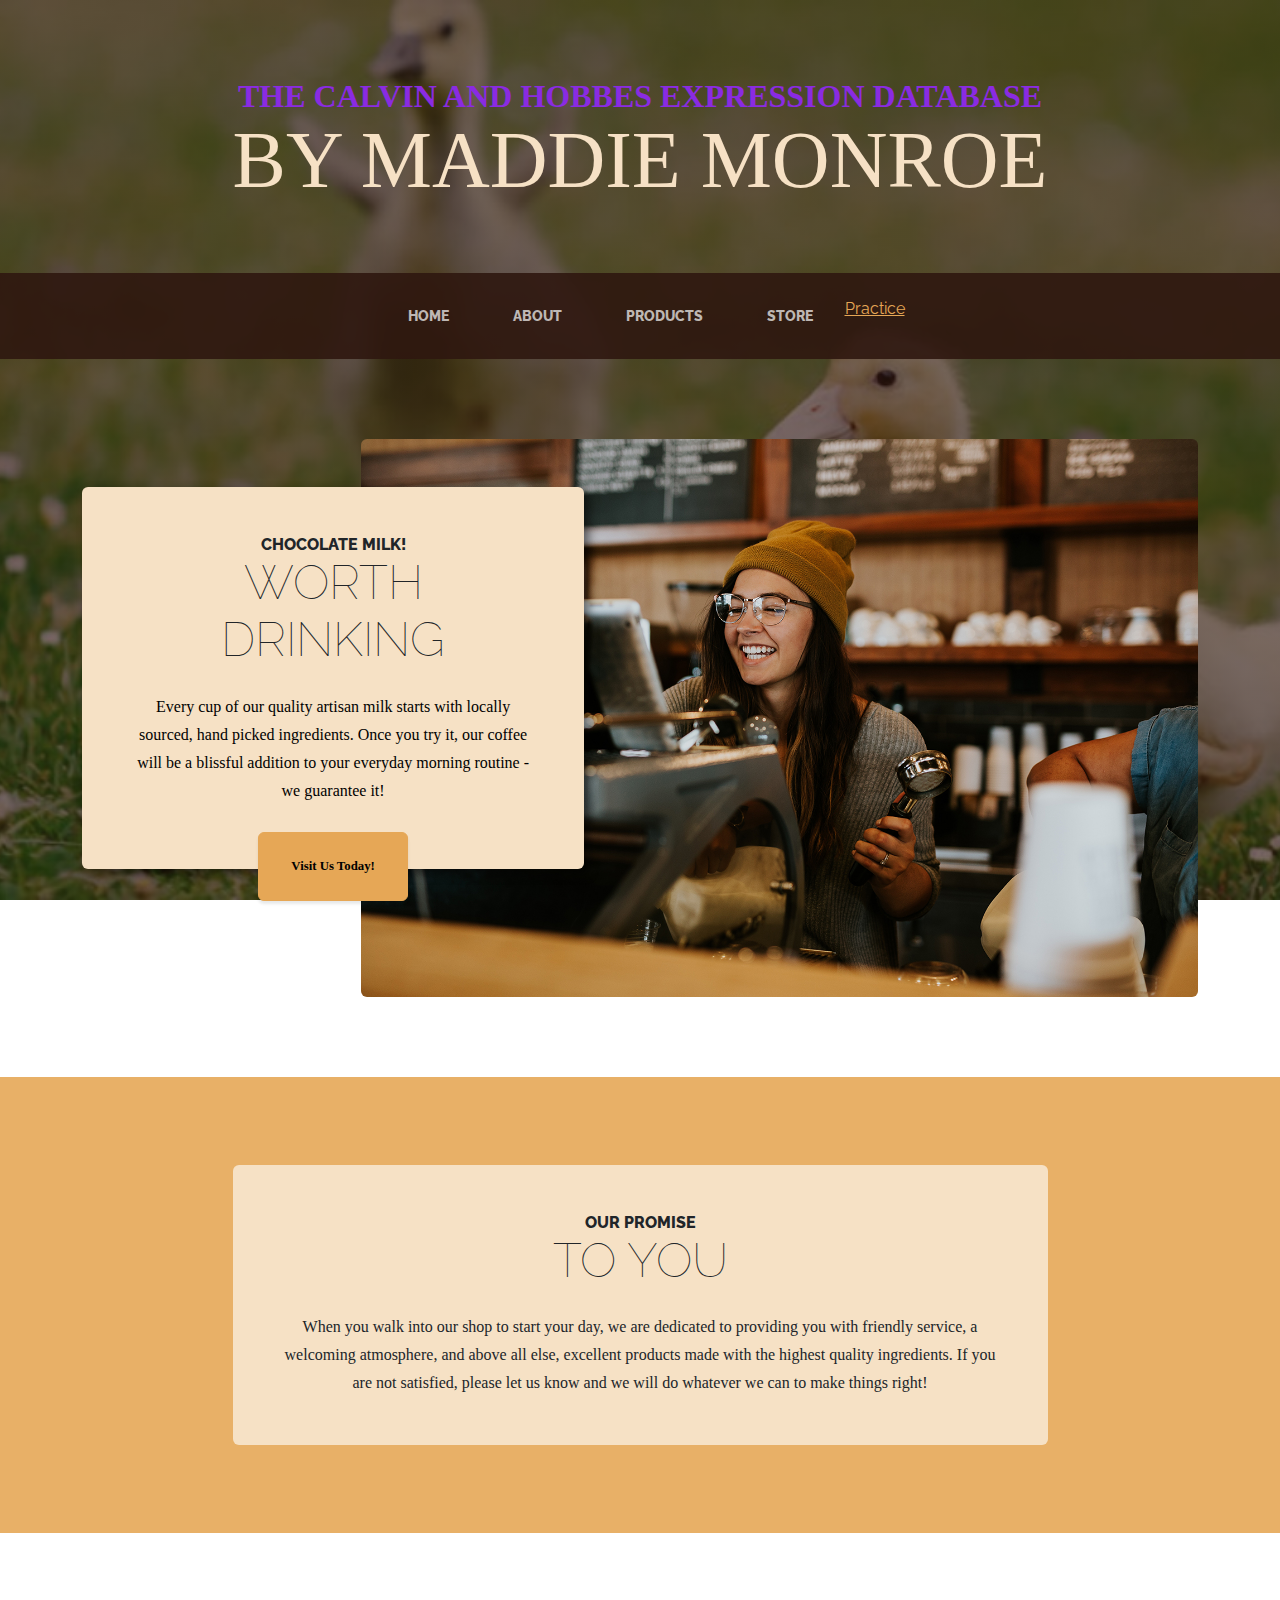
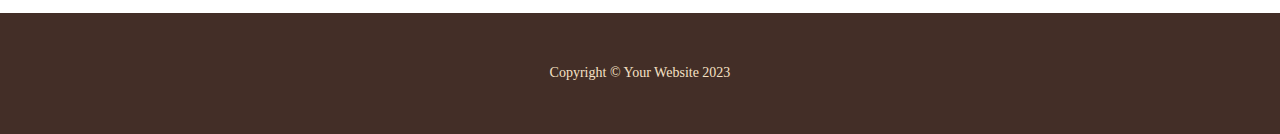
<file: index.html>
<!DOCTYPE html>
<html lang="en">
    <head>
        <meta charset="utf-8" />
        <meta name="viewport" content="width=device-width, initial-scale=1, shrink-to-fit=no" />
        <meta name="description" content="" />
        <meta name="author" content="" />
        <title>Calvin and Hobbes</title>
        <link rel="icon" type="image/x-icon" href="assets/favicon.ico" />
        <!-- Google fonts-->
        <link href="https://fonts.googleapis.com/css?family=Raleway:100,100i,200,200i,300,300i,400,400i,500,500i,600,600i,700,700i,800,800i,900,900i" rel="stylesheet" />
        <link href="https://fonts.googleapis.com/css?family=Lora:400,400i,700,700i" rel="stylesheet" />
        <!-- Core theme CSS (includes Bootstrap)-->
        <link href="css/styles.css" rel="stylesheet" />
        <link rel="stylesheet" href="css/mystyles.css">
    </head>
    <body>
        <header>
            <h1 class="site-heading text-center text-faded d-none d-lg-block">
                <span class="site-heading-upper text-primary mb-3">The Calvin and Hobbes Expression Database</span>
                <span class="site-heading-lower">By Maddie Monroe</span>
            </h1>
        </header>
        <!-- Navigation-->
        <nav class="navbar navbar-expand-lg navbar-dark py-lg-4" id="mainNav">
            <div class="container">
                <a class="navbar-brand text-uppercase fw-bold d-lg-none" href="index.html">Start Bootstrap</a>
                <button class="navbar-toggler" type="button" data-bs-toggle="collapse" data-bs-target="#navbarSupportedContent" aria-controls="navbarSupportedContent" aria-expanded="false" aria-label="Toggle navigation"><span class="navbar-toggler-icon"></span></button>
                <div class="collapse navbar-collapse" id="navbarSupportedContent">
                    <ul class="navbar-nav mx-auto">
                        <li class="nav-item px-lg-4"><a class="nav-link text-uppercase" href="index.html">Home</a></li>
                        <li class="nav-item px-lg-4"><a class="nav-link text-uppercase" href="webdev/index 12.47.05 PM.html">About</a></li>
                        <li class="nav-item px-lg-4"><a class="nav-link text-uppercase" href="products.html">Products</a></li>
                        <li class="nav-item px-lg-4"><a class="nav-link text-uppercase" href="store.html">Store</a></li>
                   <a href="webdev/html folder/practice.html">Practice</a>
                    </ul>
                </div>
            </div>
        </nav>
        <section class="page-section clearfix">
            <div class="container">
                <div class="intro">
                    <img class="intro-img img-fluid mb-3 mb-lg-0 rounded" src="assets/img/intro.jpg" alt="..." />
                    <div class="intro-text left-0 text-center bg-faded p-5 rounded">
                        <h2 class="section-heading mb-4">
                            <span class="section-heading-upper">Chocolate Milk!</span>
                            <span class="section-heading-lower">Worth Drinking</span>
                        </h2>
                        <p class="mb-3 notyellow">Every cup of our quality artisan milk starts with locally sourced, hand picked ingredients. Once you try it, our coffee will be a blissful addition to your everyday morning routine - we guarantee it!</p>
                        <div class="intro-button mx-auto"><a class="btn btn-primary btn-xl" href="#!">Visit Us Today!</a></div>
                    </div>
                </div>
            </div>
        </section>
        <section class="page-section cta">
            <div class="container">
                <div class="row">
                    <div class="col-xl-9 mx-auto">
                        <div class="cta-inner bg-faded text-center rounded">
                            <h2 class="section-heading mb-4">
                                <span class="section-heading-upper">Our Promise</span>
                                <span class="section-heading-lower">To You</span>
                            </h2>
                            <p class="mb-0">When you walk into our shop to start your day, we are dedicated to providing you with friendly service, a welcoming atmosphere, and above all else, excellent products made with the highest quality ingredients. If you are not satisfied, please let us know and we will do whatever we can to make things right!</p>
                        </div>
                    </div>
                </div>
            </div>
        </section>
        <footer class="footer text-faded text-center py-5">
            <div class="container"><p class="m-0 small">Copyright &copy; Your Website 2023</p></div>
        </footer>
        <!-- Bootstrap core JS-->
        <script src="https://cdn.jsdelivr.net/npm/bootstrap@5.2.3/dist/js/bootstrap.bundle.min.js"></script>
        <!-- Core theme JS-->
        <script src="js/scripts.js"></script>
    </body>
</html>
</file>
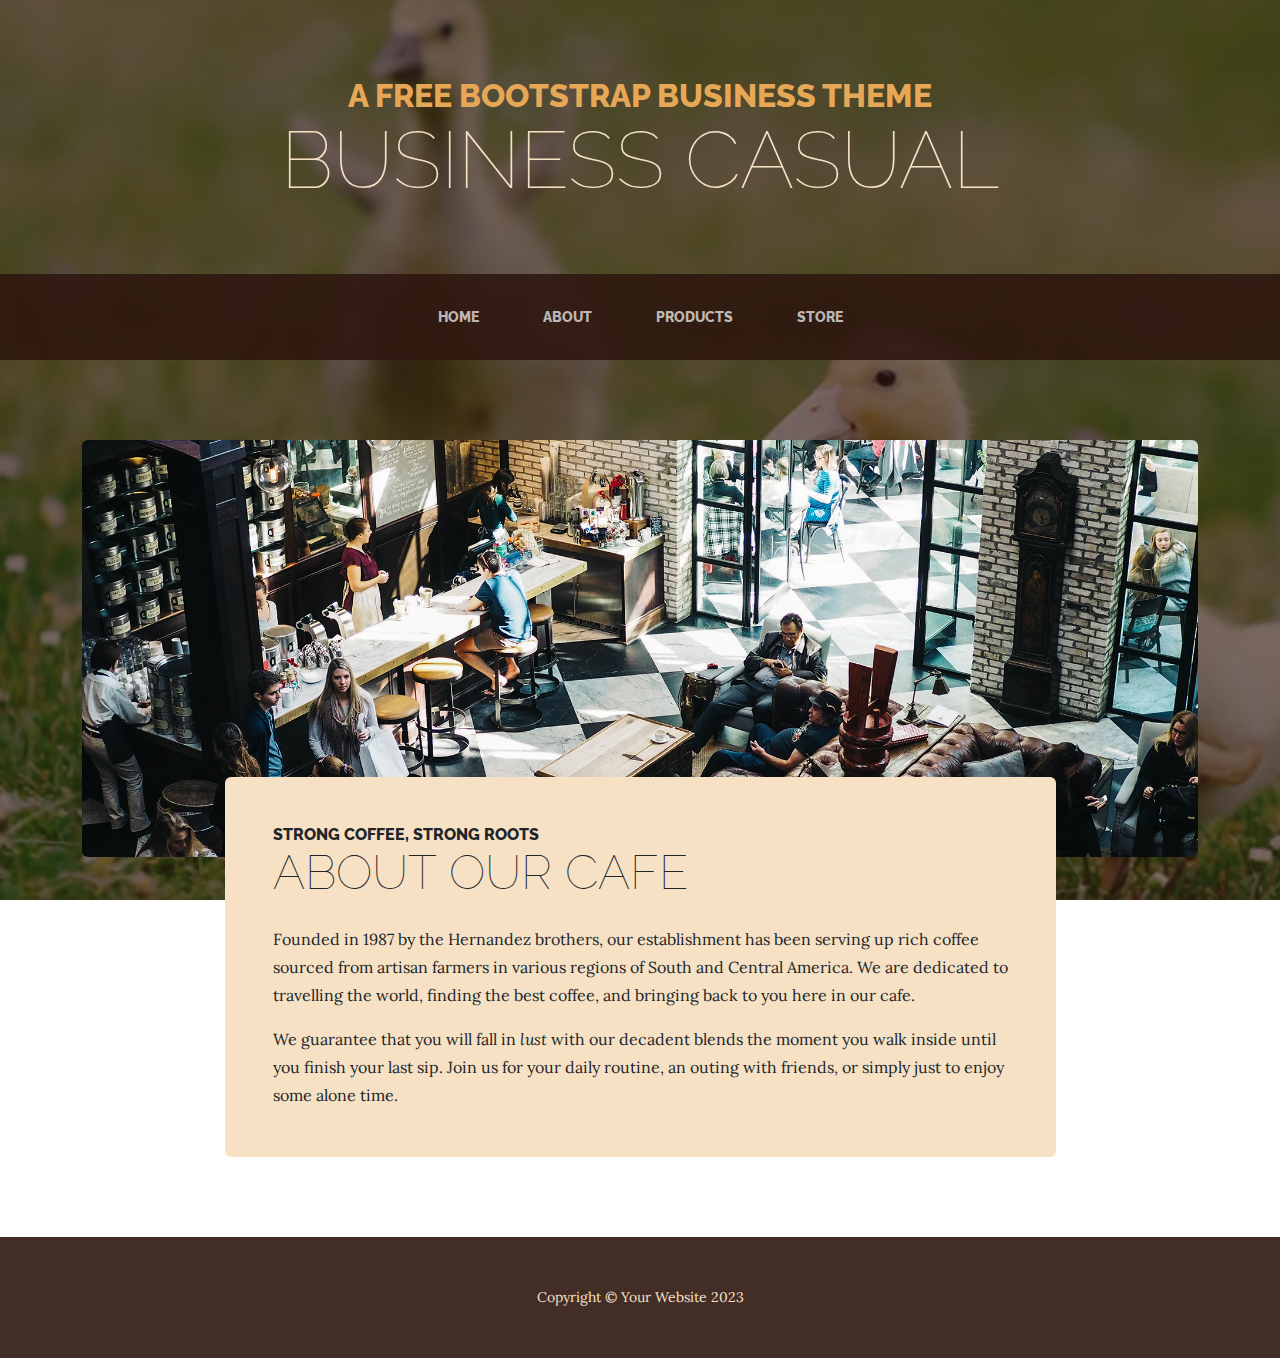
<file: about.html>
<!DOCTYPE html>
<html lang="en">
    <head>
        <meta charset="utf-8" />
        <meta name="viewport" content="width=device-width, initial-scale=1, shrink-to-fit=no" />
        <meta name="description" content="" />
        <meta name="author" content="" />
        <title>Business Casual - Start Bootstrap Theme</title>
        <link rel="icon" type="image/x-icon" href="assets/favicon.ico" />
        <!-- Google fonts-->
        <link href="https://fonts.googleapis.com/css?family=Raleway:100,100i,200,200i,300,300i,400,400i,500,500i,600,600i,700,700i,800,800i,900,900i" rel="stylesheet" />
        <link href="https://fonts.googleapis.com/css?family=Lora:400,400i,700,700i" rel="stylesheet" />
        <!-- Core theme CSS (includes Bootstrap)-->
        <link href="css/styles.css" rel="stylesheet" />
    </head>
    <body>
        <header>
            <h1 class="site-heading text-center text-faded d-none d-lg-block">
                <span class="site-heading-upper text-primary mb-3">A Free Bootstrap Business Theme</span>
                <span class="site-heading-lower">Business Casual</span>
            </h1>
        </header>
        <!-- Navigation-->
        <nav class="navbar navbar-expand-lg navbar-dark py-lg-4" id="mainNav">
            <div class="container">
                <a class="navbar-brand text-uppercase fw-bold d-lg-none" href="index.html">Start Bootstrap</a>
                <button class="navbar-toggler" type="button" data-bs-toggle="collapse" data-bs-target="#navbarSupportedContent" aria-controls="navbarSupportedContent" aria-expanded="false" aria-label="Toggle navigation"><span class="navbar-toggler-icon"></span></button>
                <div class="collapse navbar-collapse" id="navbarSupportedContent">
                    <ul class="navbar-nav mx-auto">
                        <li class="nav-item px-lg-4"><a class="nav-link text-uppercase" href="index.html">Home</a></li>
                        <li class="nav-item px-lg-4"><a class="nav-link text-uppercase" href="about.html">About</a></li>
                        <li class="nav-item px-lg-4"><a class="nav-link text-uppercase" href="products.html">Products</a></li>
                        <li class="nav-item px-lg-4"><a class="nav-link text-uppercase" href="store.html">Store</a></li>
                    </ul>
                </div>
            </div>
        </nav>
        <section class="page-section about-heading">
            <div class="container">
                <img class="img-fluid rounded about-heading-img mb-3 mb-lg-0" src="assets/img/about.jpg" alt="..." />
                <div class="about-heading-content">
                    <div class="row">
                        <div class="col-xl-9 col-lg-10 mx-auto">
                            <div class="bg-faded rounded p-5">
                                <h2 class="section-heading mb-4">
                                    <span class="section-heading-upper">Strong Coffee, Strong Roots</span>
                                    <span class="section-heading-lower">About Our Cafe</span>
                                </h2>
                                <p>Founded in 1987 by the Hernandez brothers, our establishment has been serving up rich coffee sourced from artisan farmers in various regions of South and Central America. We are dedicated to travelling the world, finding the best coffee, and bringing back to you here in our cafe.</p>
                                <p class="mb-0">
                                    We guarantee that you will fall in
                                    <em>lust</em>
                                    with our decadent blends the moment you walk inside until you finish your last sip. Join us for your daily routine, an outing with friends, or simply just to enjoy some alone time.
                                </p>
                            </div>
                        </div>
                    </div>
                </div>
            </div>
        </section>
        <footer class="footer text-faded text-center py-5">
            <div class="container"><p class="m-0 small">Copyright &copy; Your Website 2023</p></div>
        </footer>
        <!-- Bootstrap core JS-->
        <script src="https://cdn.jsdelivr.net/npm/bootstrap@5.2.3/dist/js/bootstrap.bundle.min.js"></script>
        <!-- Core theme JS-->
        <script src="js/scripts.js"></script>
    </body>
</html>
</file>
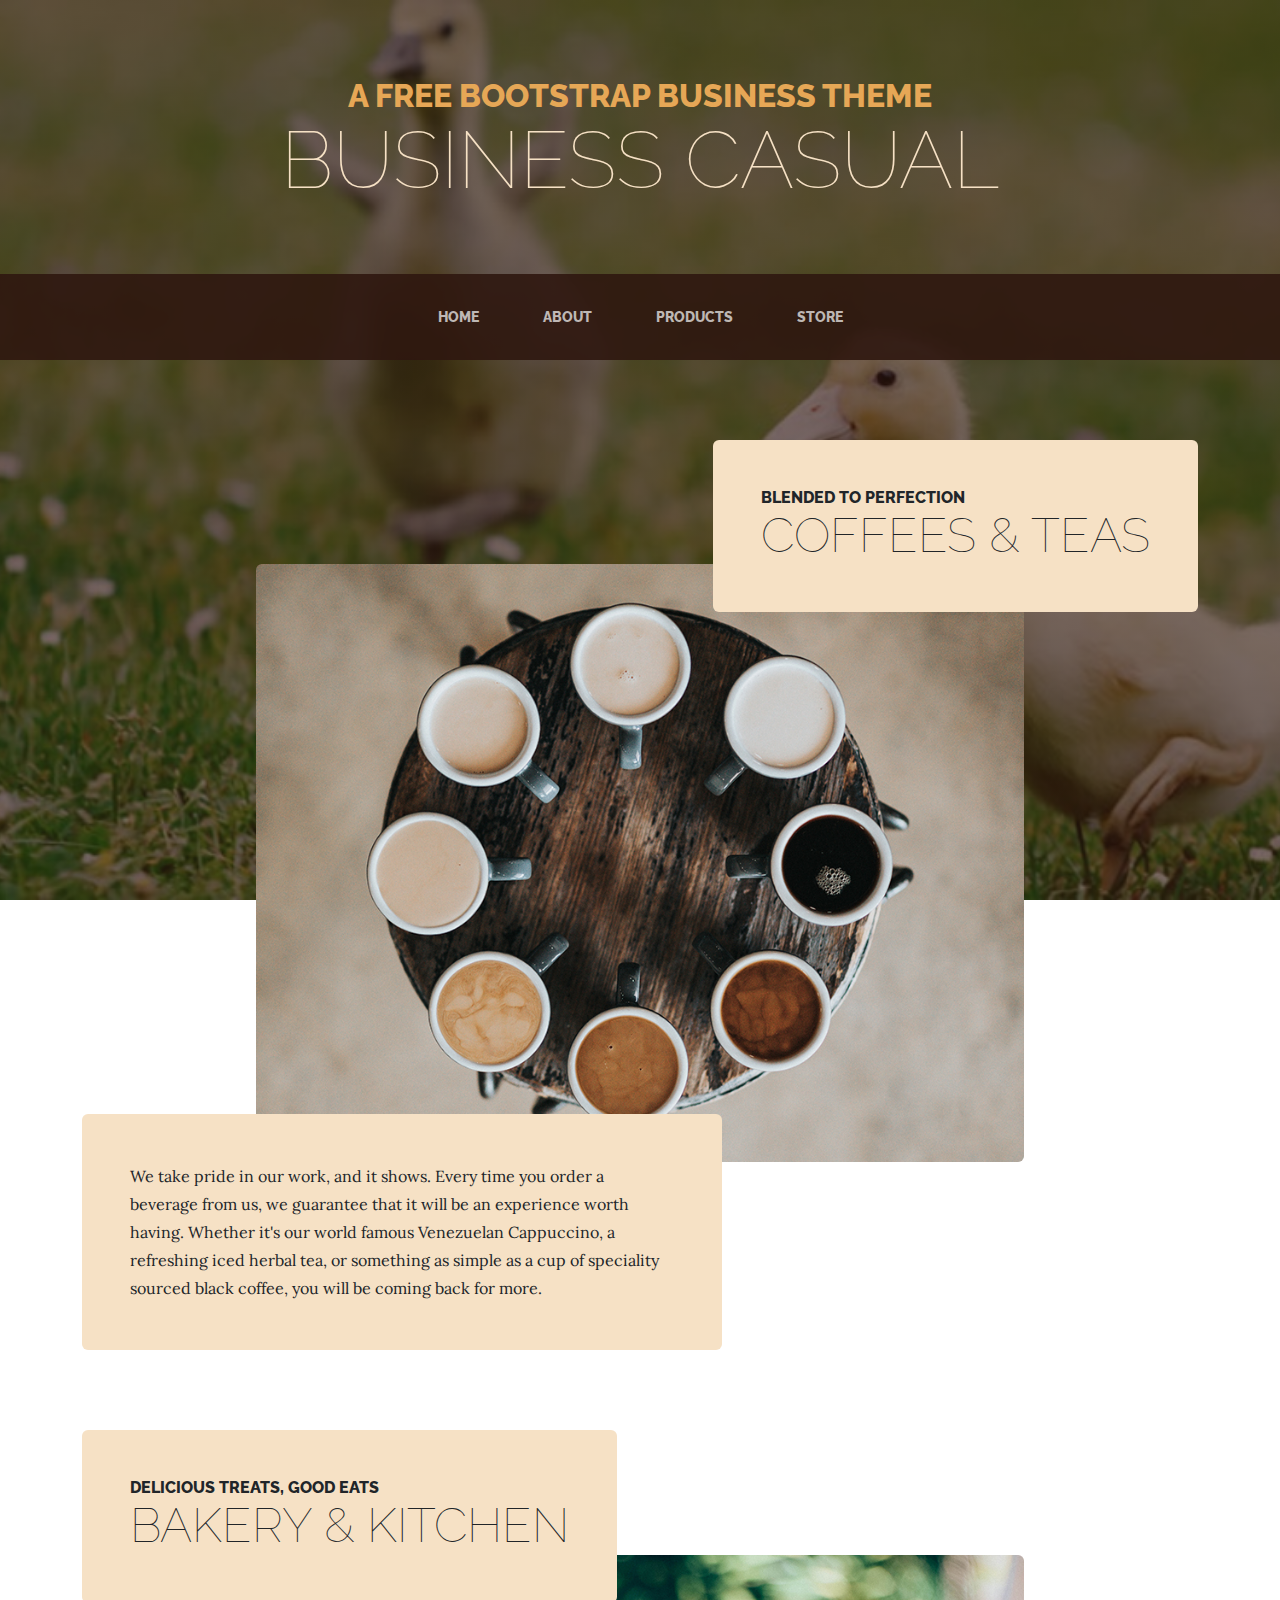
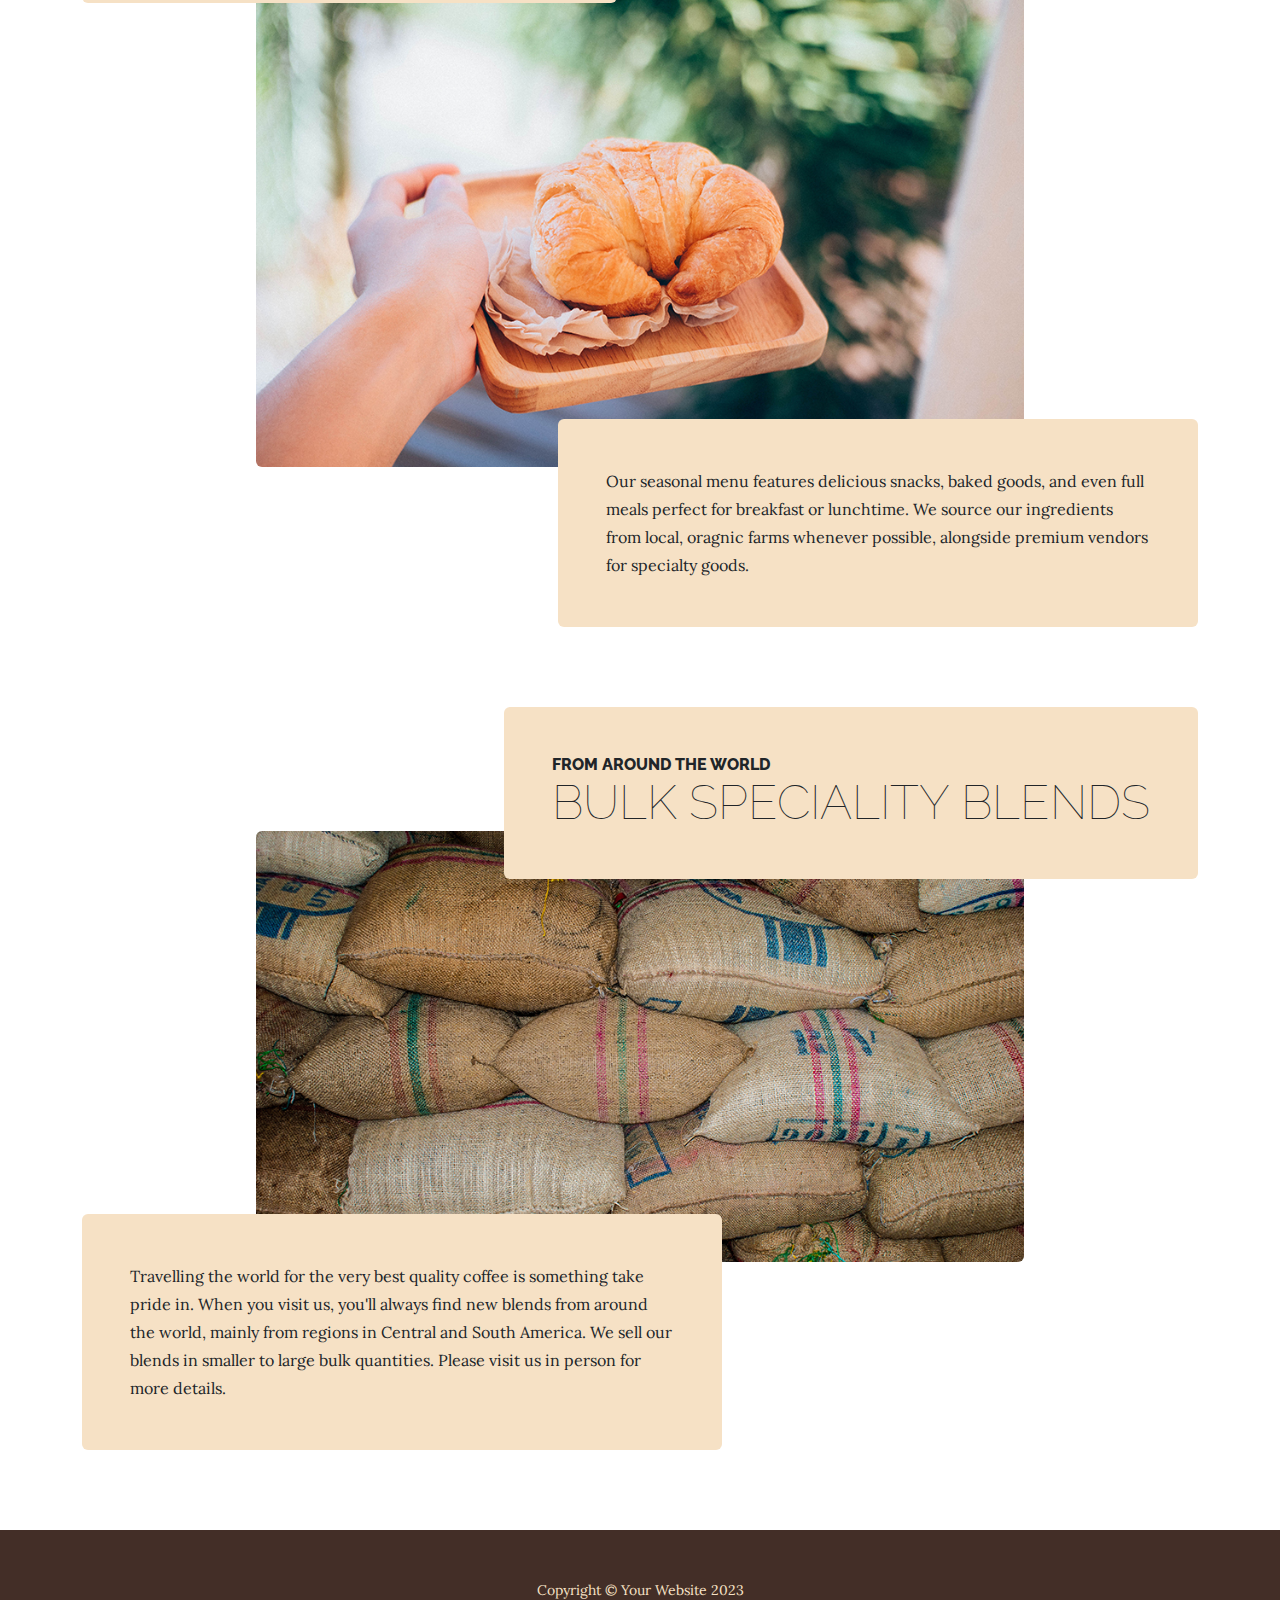
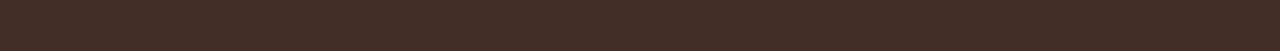
<file: products.html>
<!DOCTYPE html>
<html lang="en">
    <head>
        <meta charset="utf-8" />
        <meta name="viewport" content="width=device-width, initial-scale=1, shrink-to-fit=no" />
        <meta name="description" content="" />
        <meta name="author" content="" />
        <title>Business Casual - Start Bootstrap Theme</title>
        <link rel="icon" type="image/x-icon" href="assets/favicon.ico" />
        <!-- Google fonts-->
        <link href="https://fonts.googleapis.com/css?family=Raleway:100,100i,200,200i,300,300i,400,400i,500,500i,600,600i,700,700i,800,800i,900,900i" rel="stylesheet" />
        <link href="https://fonts.googleapis.com/css?family=Lora:400,400i,700,700i" rel="stylesheet" />
        <!-- Core theme CSS (includes Bootstrap)-->
        <link href="css/styles.css" rel="stylesheet" />
    </head>
    <body>
        <header>
            <h1 class="site-heading text-center text-faded d-none d-lg-block">
                <span class="site-heading-upper text-primary mb-3">A Free Bootstrap Business Theme</span>
                <span class="site-heading-lower">Business Casual</span>
            </h1>
        </header>
        <!-- Navigation-->
        <nav class="navbar navbar-expand-lg navbar-dark py-lg-4" id="mainNav">
            <div class="container">
                <a class="navbar-brand text-uppercase fw-bold d-lg-none" href="index.html">Start Bootstrap</a>
                <button class="navbar-toggler" type="button" data-bs-toggle="collapse" data-bs-target="#navbarSupportedContent" aria-controls="navbarSupportedContent" aria-expanded="false" aria-label="Toggle navigation"><span class="navbar-toggler-icon"></span></button>
                <div class="collapse navbar-collapse" id="navbarSupportedContent">
                    <ul class="navbar-nav mx-auto">
                        <li class="nav-item px-lg-4"><a class="nav-link text-uppercase" href="index.html">Home</a></li>
                        <li class="nav-item px-lg-4"><a class="nav-link text-uppercase" href="about.html">About</a></li>
                        <li class="nav-item px-lg-4"><a class="nav-link text-uppercase" href="products.html">Products</a></li>
                        <li class="nav-item px-lg-4"><a class="nav-link text-uppercase" href="store.html">Store</a></li>
                    </ul>
                </div>
            </div>
        </nav>
        <section class="page-section">
            <div class="container">
                <div class="product-item">
                    <div class="product-item-title d-flex">
                        <div class="bg-faded p-5 d-flex ms-auto rounded">
                            <h2 class="section-heading mb-0">
                                <span class="section-heading-upper">Blended to Perfection</span>
                                <span class="section-heading-lower">Coffees & Teas</span>
                            </h2>
                        </div>
                    </div>
                    <img class="product-item-img mx-auto d-flex rounded img-fluid mb-3 mb-lg-0" src="assets/img/products-01.jpg" alt="..." />
                    <div class="product-item-description d-flex me-auto">
                        <div class="bg-faded p-5 rounded"><p class="mb-0">We take pride in our work, and it shows. Every time you order a beverage from us, we guarantee that it will be an experience worth having. Whether it's our world famous Venezuelan Cappuccino, a refreshing iced herbal tea, or something as simple as a cup of speciality sourced black coffee, you will be coming back for more.</p></div>
                    </div>
                </div>
            </div>
        </section>
        <section class="page-section">
            <div class="container">
                <div class="product-item">
                    <div class="product-item-title d-flex">
                        <div class="bg-faded p-5 d-flex me-auto rounded">
                            <h2 class="section-heading mb-0">
                                <span class="section-heading-upper">Delicious Treats, Good Eats</span>
                                <span class="section-heading-lower">Bakery & Kitchen</span>
                            </h2>
                        </div>
                    </div>
                    <img class="product-item-img mx-auto d-flex rounded img-fluid mb-3 mb-lg-0" src="assets/img/products-02.jpg" alt="..." />
                    <div class="product-item-description d-flex ms-auto">
                        <div class="bg-faded p-5 rounded"><p class="mb-0">Our seasonal menu features delicious snacks, baked goods, and even full meals perfect for breakfast or lunchtime. We source our ingredients from local, oragnic farms whenever possible, alongside premium vendors for specialty goods.</p></div>
                    </div>
                </div>
            </div>
        </section>
        <section class="page-section">
            <div class="container">
                <div class="product-item">
                    <div class="product-item-title d-flex">
                        <div class="bg-faded p-5 d-flex ms-auto rounded">
                            <h2 class="section-heading mb-0">
                                <span class="section-heading-upper">From Around the World</span>
                                <span class="section-heading-lower">Bulk Speciality Blends</span>
                            </h2>
                        </div>
                    </div>
                    <img class="product-item-img mx-auto d-flex rounded img-fluid mb-3 mb-lg-0" src="assets/img/products-03.jpg" alt="..." />
                    <div class="product-item-description d-flex me-auto">
                        <div class="bg-faded p-5 rounded"><p class="mb-0">Travelling the world for the very best quality coffee is something take pride in. When you visit us, you'll always find new blends from around the world, mainly from regions in Central and South America. We sell our blends in smaller to large bulk quantities. Please visit us in person for more details.</p></div>
                    </div>
                </div>
            </div>
        </section>
        <footer class="footer text-faded text-center py-5">
            <div class="container"><p class="m-0 small">Copyright &copy; Your Website 2023</p></div>
        </footer>
        <!-- Bootstrap core JS-->
        <script src="https://cdn.jsdelivr.net/npm/bootstrap@5.2.3/dist/js/bootstrap.bundle.min.js"></script>
        <!-- Core theme JS-->
        <script src="js/scripts.js"></script>
    </body>
</html>
</file>
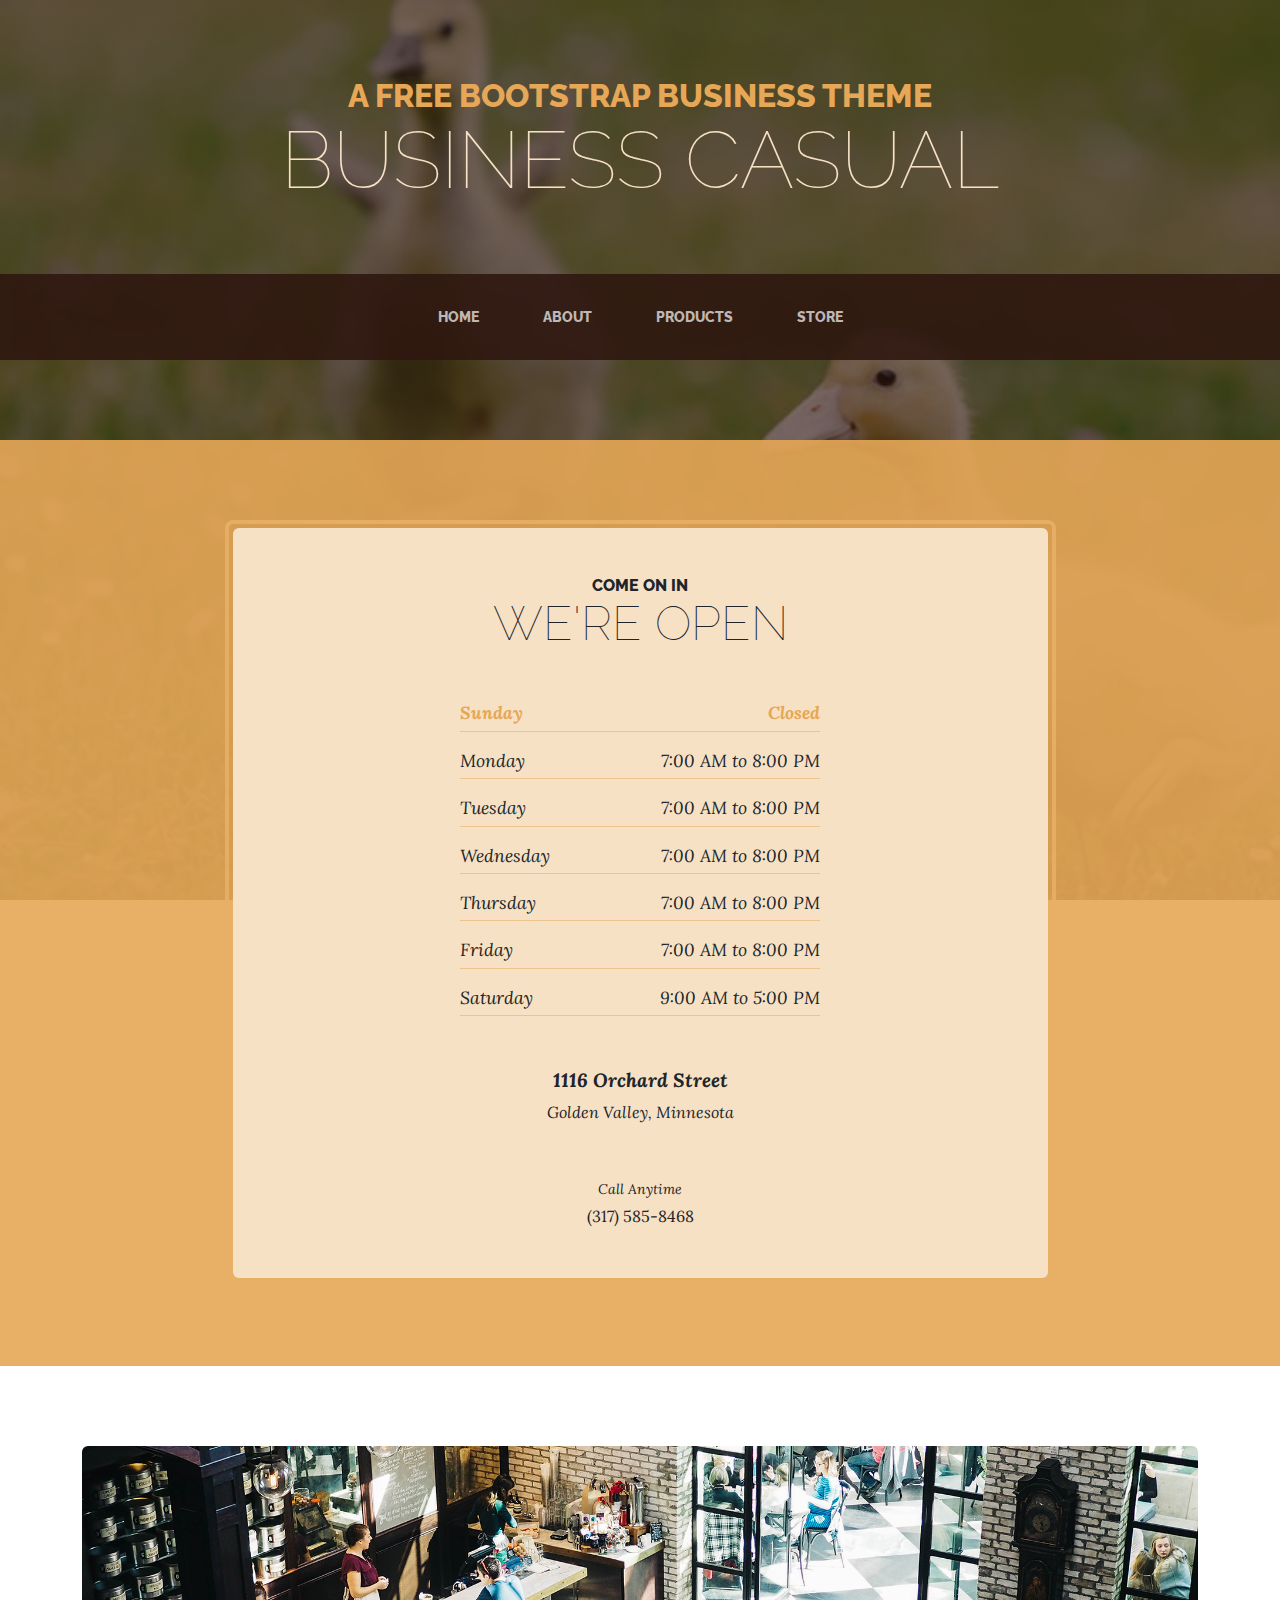
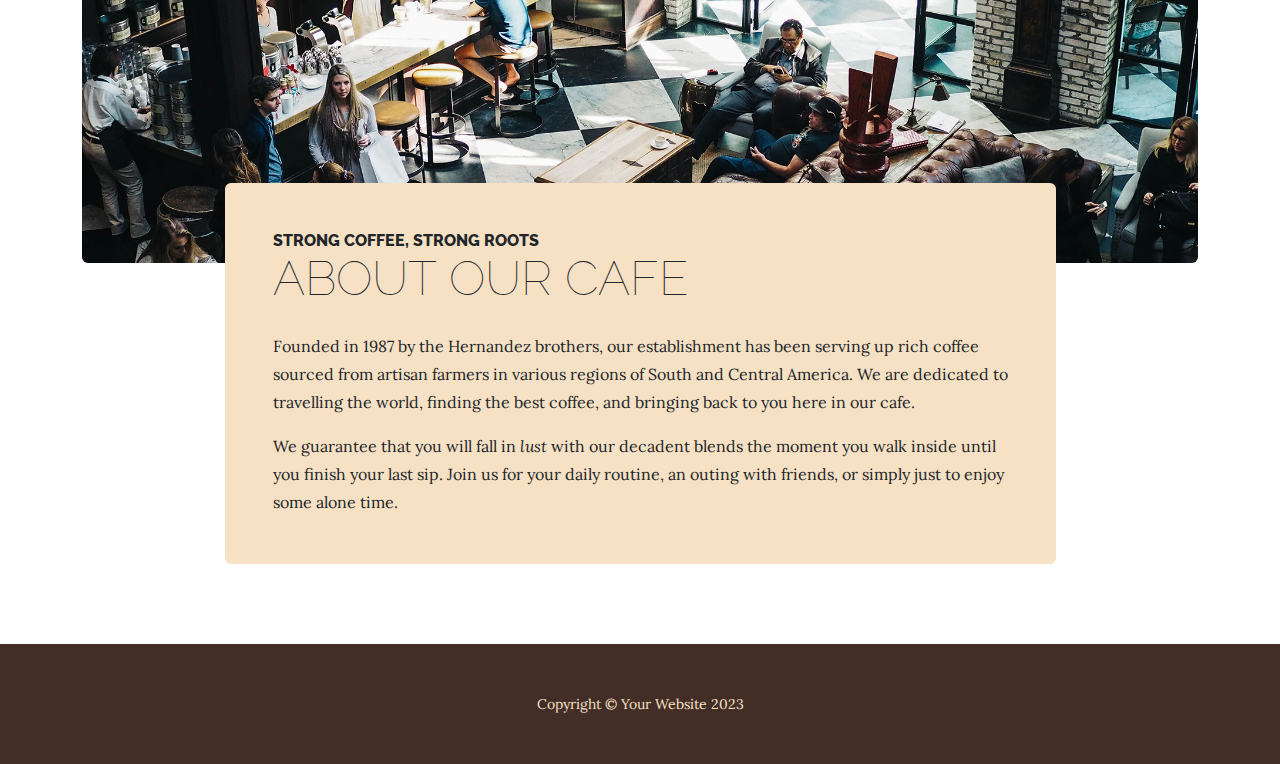
<file: store.html>
<!DOCTYPE html>
<html lang="en">
    <head>
        <meta charset="utf-8" />
        <meta name="viewport" content="width=device-width, initial-scale=1, shrink-to-fit=no" />
        <meta name="description" content="" />
        <meta name="author" content="" />
        <title>Business Casual - Start Bootstrap Theme</title>
        <link rel="icon" type="image/x-icon" href="assets/favicon.ico" />
        <!-- Google fonts-->
        <link href="https://fonts.googleapis.com/css?family=Raleway:100,100i,200,200i,300,300i,400,400i,500,500i,600,600i,700,700i,800,800i,900,900i" rel="stylesheet" />
        <link href="https://fonts.googleapis.com/css?family=Lora:400,400i,700,700i" rel="stylesheet" />
        <!-- Core theme CSS (includes Bootstrap)-->
        <link href="css/styles.css" rel="stylesheet" />
    </head>
    <body>
        <header>
            <h1 class="site-heading text-center text-faded d-none d-lg-block">
                <span class="site-heading-upper text-primary mb-3">A Free Bootstrap Business Theme</span>
                <span class="site-heading-lower">Business Casual</span>
            </h1>
        </header>
        <!-- Navigation-->
        <nav class="navbar navbar-expand-lg navbar-dark py-lg-4" id="mainNav">
            <div class="container">
                <a class="navbar-brand text-uppercase fw-bold d-lg-none" href="index.html">Start Bootstrap</a>
                <button class="navbar-toggler" type="button" data-bs-toggle="collapse" data-bs-target="#navbarSupportedContent" aria-controls="navbarSupportedContent" aria-expanded="false" aria-label="Toggle navigation"><span class="navbar-toggler-icon"></span></button>
                <div class="collapse navbar-collapse" id="navbarSupportedContent">
                    <ul class="navbar-nav mx-auto">
                        <li class="nav-item px-lg-4"><a class="nav-link text-uppercase" href="index.html">Home</a></li>
                        <li class="nav-item px-lg-4"><a class="nav-link text-uppercase" href="about.html">About</a></li>
                        <li class="nav-item px-lg-4"><a class="nav-link text-uppercase" href="products.html">Products</a></li>
                        <li class="nav-item px-lg-4"><a class="nav-link text-uppercase" href="store.html">Store</a></li>
                    </ul>
                </div>
            </div>
        </nav>
        <section class="page-section cta">
            <div class="container">
                <div class="row">
                    <div class="col-xl-9 mx-auto">
                        <div class="cta-inner bg-faded text-center rounded">
                            <h2 class="section-heading mb-5">
                                <span class="section-heading-upper">Come On In</span>
                                <span class="section-heading-lower">We're Open</span>
                            </h2>
                            <ul class="list-unstyled list-hours mb-5 text-left mx-auto">
                                <li class="list-unstyled-item list-hours-item d-flex">
                                    Sunday
                                    <span class="ms-auto">Closed</span>
                                </li>
                                <li class="list-unstyled-item list-hours-item d-flex">
                                    Monday
                                    <span class="ms-auto">7:00 AM to 8:00 PM</span>
                                </li>
                                <li class="list-unstyled-item list-hours-item d-flex">
                                    Tuesday
                                    <span class="ms-auto">7:00 AM to 8:00 PM</span>
                                </li>
                                <li class="list-unstyled-item list-hours-item d-flex">
                                    Wednesday
                                    <span class="ms-auto">7:00 AM to 8:00 PM</span>
                                </li>
                                <li class="list-unstyled-item list-hours-item d-flex">
                                    Thursday
                                    <span class="ms-auto">7:00 AM to 8:00 PM</span>
                                </li>
                                <li class="list-unstyled-item list-hours-item d-flex">
                                    Friday
                                    <span class="ms-auto">7:00 AM to 8:00 PM</span>
                                </li>
                                <li class="list-unstyled-item list-hours-item d-flex">
                                    Saturday
                                    <span class="ms-auto">9:00 AM to 5:00 PM</span>
                                </li>
                            </ul>
                            <p class="address mb-5">
                                <em>
                                    <strong>1116 Orchard Street</strong>
                                    <br />
                                    Golden Valley, Minnesota
                                </em>
                            </p>
                            <p class="mb-0">
                                <small><em>Call Anytime</em></small>
                                <br />
                                (317) 585-8468
                            </p>
                        </div>
                    </div>
                </div>
            </div>
        </section>
        <section class="page-section about-heading">
            <div class="container">
                <img class="img-fluid rounded about-heading-img mb-3 mb-lg-0" src="assets/img/about.jpg" alt="..." />
                <div class="about-heading-content">
                    <div class="row">
                        <div class="col-xl-9 col-lg-10 mx-auto">
                            <div class="bg-faded rounded p-5">
                                <h2 class="section-heading mb-4">
                                    <span class="section-heading-upper">Strong Coffee, Strong Roots</span>
                                    <span class="section-heading-lower">About Our Cafe</span>
                                </h2>
                                <p>Founded in 1987 by the Hernandez brothers, our establishment has been serving up rich coffee sourced from artisan farmers in various regions of South and Central America. We are dedicated to travelling the world, finding the best coffee, and bringing back to you here in our cafe.</p>
                                <p class="mb-0">
                                    We guarantee that you will fall in
                                    <em>lust</em>
                                    with our decadent blends the moment you walk inside until you finish your last sip. Join us for your daily routine, an outing with friends, or simply just to enjoy some alone time.
                                </p>
                            </div>
                        </div>
                    </div>
                </div>
            </div>
        </section>
        <footer class="footer text-faded text-center py-5">
            <div class="container"><p class="m-0 small">Copyright &copy; Your Website 2023</p></div>
        </footer>
        <!-- Bootstrap core JS-->
        <script src="https://cdn.jsdelivr.net/npm/bootstrap@5.2.3/dist/js/bootstrap.bundle.min.js"></script>
        <!-- Core theme JS-->
        <script src="js/scripts.js"></script>
    </body>
</html>
</file>
<file: css/mystyles.css>
body{
    font-family: 'Comic Sans MS';
}
.site-heading-lower{
    font-family: 'Comic Sans MS';
}
.mb-3{
    font-family: 'Comic Sans MS';
    color: blueviolet !important;
}
.notyellow{
    color: black !important;
}
.intro-text{
    box-shadow: 5px 5px 10px rgba(0,0,0,0.5);
}
</file>
